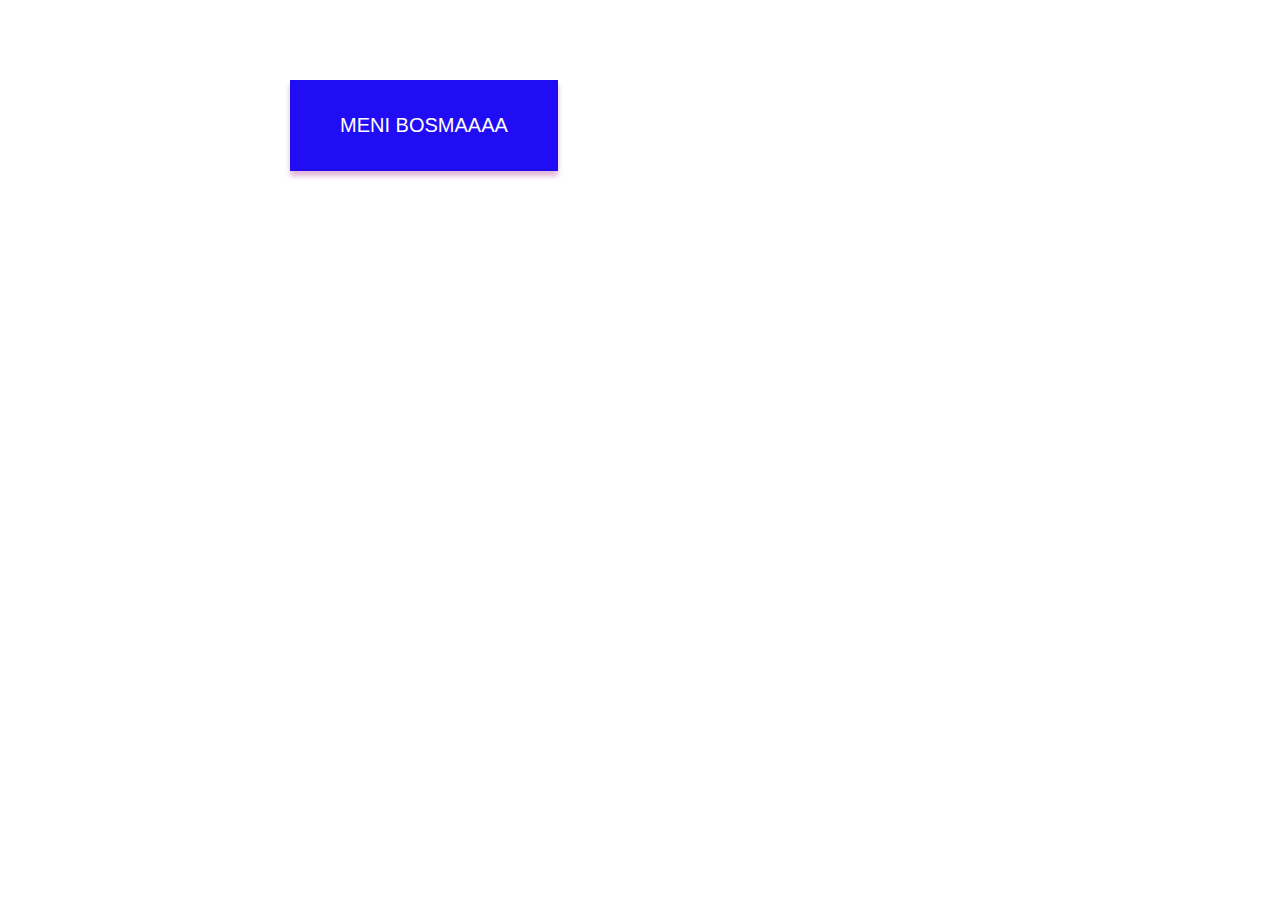
<file: animatsiyalar/button.effects/1-effect/index.html>
<html lang="en">
<head>
    <meta charset="UTF-8">
    <meta http-equiv="X-UA-Compatible" content="IE=edge">
    <meta name="viewport" content="width=device-width, initial-scale=1.0">
    <title>Effect with buttons </title>
    <link rel="stylesheet" href="effect.css">
</head>
<body>

    <div class="wrapper">
        <button class="btn" type="button">
            MENI BOSMAAAA
            <span></span>
            <span></span>
            <span></span>
            <span></span>
        </button>
    </div>
    
</body>
</html>
</file>
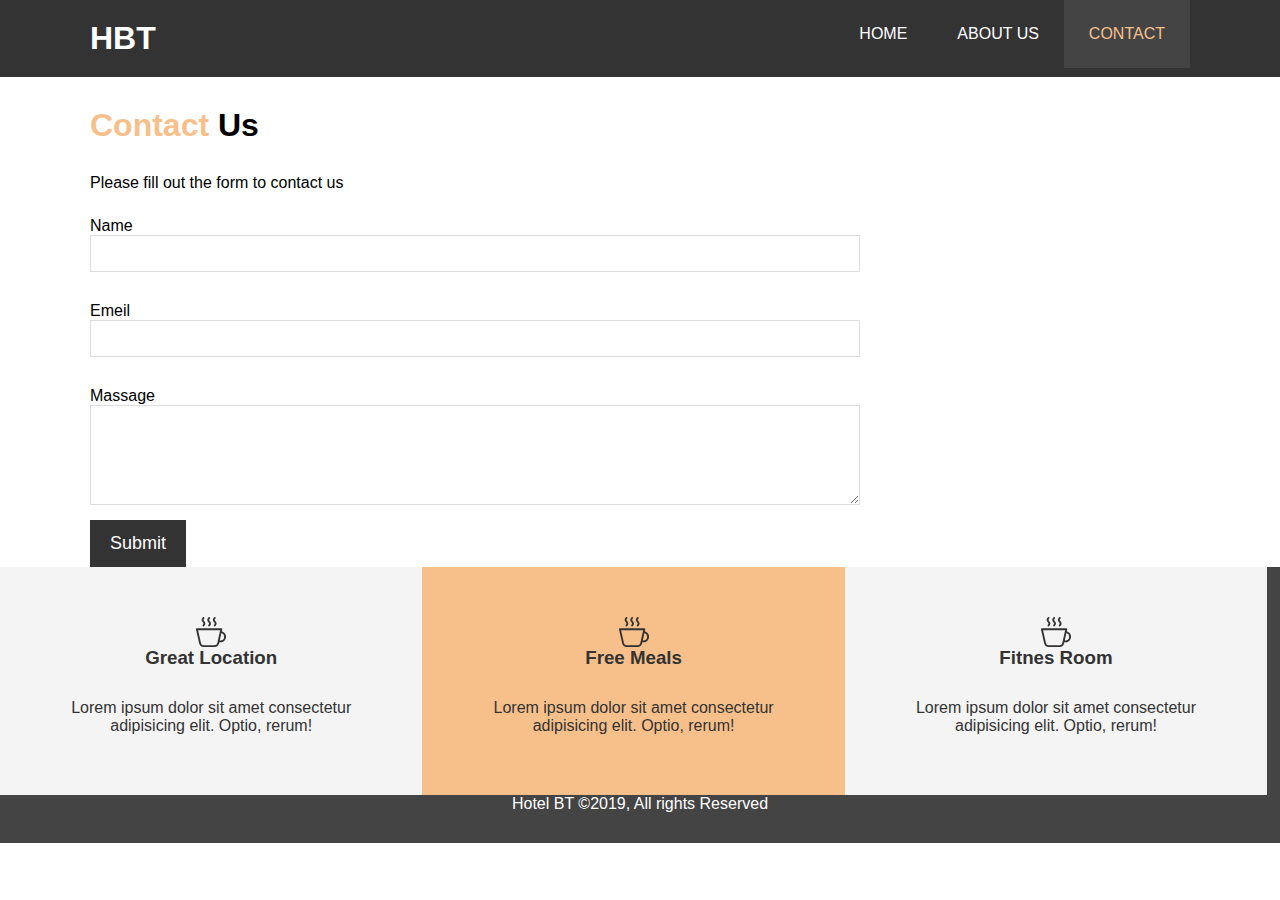
<file: html css proects/my 1-proect/contact.html>
<html lang="en">
<head>
    <meta charset="UTF-8">
    <meta http-equiv="X-UA-Compatible" content="IE=edge">
    <meta name="viewport" content="width=device-width, initial-scale=1.0">
    <title>hotel3</title>
    <link rel="stylesheet" href="main.css">
</head>
<body>
    
    <header>
        <nav id="navbar">
            <div class="container">
                <h1 class="logo"> <a href="#">HBT</a></h1>
                <ul>
                    <li><a href="index.html">HOME </a></li>
                    <li><a href="about.html"> ABOUT US</a></li>
                    <li><a href="contact.html" class="current"> CONTACT</a></li>
                </ul>
            </div>
        </nav>
    </header>

    <section id="contack-form">
        <div class="container">
            <div class="men">
            <h1><span class="text-primary">Contact</span> Us</h1>
            <p>Please fill out the form to contact us</p>
            </div>
            <form action="">

                <div class="form-group">

                    <label for="name">Name</label><br>
                    <input type="text" id="name" name="name">
                </div>

                <div class="form-group">

                    <label for="emeil">Emeil</label><br>
                    <input type="text" id="emeil" name="emeil">
                </div>

                <div class="form-group">

                    <label for="massage">Massage</label><br>
                   <textarea type="text" id="massage" name="massage"> </textarea>
                </div>
                <button class="btn">Submit</button>

            </form>

        </div>

    </section>

    <div class="clr"></div>


    <section id="features">
        <div class="box bg-light">
        
        <svg xmlns="http://www.w3.org/2000/svg" width="30" height="30" fill="currentColor" class="bi bi-cup-hot" viewBox="0 0 16 16">
            <path fill-rule="evenodd" d="M.5 6a.5.5 0 0 0-.488.608l1.652 7.434A2.5 2.5 0 0 0 4.104 16h5.792a2.5 2.5 0 0 0 2.44-1.958l.131-.59a3 3 0 0 0 1.3-5.854l.221-.99A.5.5 0 0 0 13.5 6H.5ZM13 12.5a2.01 2.01 0 0 1-.316-.025l.867-3.898A2.001 2.001 0 0 1 13 12.5ZM2.64 13.825 1.123 7h11.754l-1.517 6.825A1.5 1.5 0 0 1 9.896 15H4.104a1.5 1.5 0 0 1-1.464-1.175Z"/>
            <path d="m4.4.8-.003.004-.014.019a4.167 4.167 0 0 0-.204.31 2.327 2.327 0 0 0-.141.267c-.026.06-.034.092-.037.103v.004a.593.593 0 0 0 .091.248c.075.133.178.272.308.445l.01.012c.118.158.26.347.37.543.112.2.22.455.22.745 0 .188-.065.368-.119.494a3.31 3.31 0 0 1-.202.388 5.444 5.444 0 0 1-.253.382l-.018.025-.005.008-.002.002A.5.5 0 0 1 3.6 4.2l.003-.004.014-.019a4.149 4.149 0 0 0 .204-.31 2.06 2.06 0 0 0 .141-.267c.026-.06.034-.092.037-.103a.593.593 0 0 0-.09-.252A4.334 4.334 0 0 0 3.6 2.8l-.01-.012a5.099 5.099 0 0 1-.37-.543A1.53 1.53 0 0 1 3 1.5c0-.188.065-.368.119-.494.059-.138.134-.274.202-.388a5.446 5.446 0 0 1 .253-.382l.025-.035A.5.5 0 0 1 4.4.8Zm3 0-.003.004-.014.019a4.167 4.167 0 0 0-.204.31 2.327 2.327 0 0 0-.141.267c-.026.06-.034.092-.037.103v.004a.593.593 0 0 0 .091.248c.075.133.178.272.308.445l.01.012c.118.158.26.347.37.543.112.2.22.455.22.745 0 .188-.065.368-.119.494a3.31 3.31 0 0 1-.202.388 5.444 5.444 0 0 1-.253.382l-.018.025-.005.008-.002.002A.5.5 0 0 1 6.6 4.2l.003-.004.014-.019a4.149 4.149 0 0 0 .204-.31 2.06 2.06 0 0 0 .141-.267c.026-.06.034-.092.037-.103a.593.593 0 0 0-.09-.252A4.334 4.334 0 0 0 6.6 2.8l-.01-.012a5.099 5.099 0 0 1-.37-.543A1.53 1.53 0 0 1 6 1.5c0-.188.065-.368.119-.494.059-.138.134-.274.202-.388a5.446 5.446 0 0 1 .253-.382l.025-.035A.5.5 0 0 1 7.4.8Zm3 0-.003.004-.014.019a4.077 4.077 0 0 0-.204.31 2.337 2.337 0 0 0-.141.267c-.026.06-.034.092-.037.103v.004a.593.593 0 0 0 .091.248c.075.133.178.272.308.445l.01.012c.118.158.26.347.37.543.112.2.22.455.22.745 0 .188-.065.368-.119.494a3.198 3.198 0 0 1-.202.388 5.385 5.385 0 0 1-.252.382l-.019.025-.005.008-.002.002A.5.5 0 0 1 9.6 4.2l.003-.004.014-.019a4.149 4.149 0 0 0 .204-.31 2.06 2.06 0 0 0 .141-.267c.026-.06.034-.092.037-.103a.593.593 0 0 0-.09-.252A4.334 4.334 0 0 0 9.6 2.8l-.01-.012a5.099 5.099 0 0 1-.37-.543A1.53 1.53 0 0 1 9 1.5c0-.188.065-.368.119-.494.059-.138.134-.274.202-.388a5.446 5.446 0 0 1 .253-.382l.025-.035A.5.5 0 0 1 10.4.8Z"/>
          </svg>
          <h3>Great Location</h3>
          <p>Lorem ipsum dolor
             sit amet consectetur 
             adipisicing elit. Optio, rerum!</p>
        </div>

        <div class="box bg-primary">     
            <svg xmlns="http://www.w3.org/2000/svg" width="30" height="30" fill="currentColor" class="bi bi-cup-hot" viewBox="0 0 16 16">
                <path fill-rule="evenodd" d="M.5 6a.5.5 0 0 0-.488.608l1.652 7.434A2.5 2.5 0 0 0 4.104 16h5.792a2.5 2.5 0 0 0 2.44-1.958l.131-.59a3 3 0 0 0 1.3-5.854l.221-.99A.5.5 0 0 0 13.5 6H.5ZM13 12.5a2.01 2.01 0 0 1-.316-.025l.867-3.898A2.001 2.001 0 0 1 13 12.5ZM2.64 13.825 1.123 7h11.754l-1.517 6.825A1.5 1.5 0 0 1 9.896 15H4.104a1.5 1.5 0 0 1-1.464-1.175Z"/>
                <path d="m4.4.8-.003.004-.014.019a4.167 4.167 0 0 0-.204.31 2.327 2.327 0 0 0-.141.267c-.026.06-.034.092-.037.103v.004a.593.593 0 0 0 .091.248c.075.133.178.272.308.445l.01.012c.118.158.26.347.37.543.112.2.22.455.22.745 0 .188-.065.368-.119.494a3.31 3.31 0 0 1-.202.388 5.444 5.444 0 0 1-.253.382l-.018.025-.005.008-.002.002A.5.5 0 0 1 3.6 4.2l.003-.004.014-.019a4.149 4.149 0 0 0 .204-.31 2.06 2.06 0 0 0 .141-.267c.026-.06.034-.092.037-.103a.593.593 0 0 0-.09-.252A4.334 4.334 0 0 0 3.6 2.8l-.01-.012a5.099 5.099 0 0 1-.37-.543A1.53 1.53 0 0 1 3 1.5c0-.188.065-.368.119-.494.059-.138.134-.274.202-.388a5.446 5.446 0 0 1 .253-.382l.025-.035A.5.5 0 0 1 4.4.8Zm3 0-.003.004-.014.019a4.167 4.167 0 0 0-.204.31 2.327 2.327 0 0 0-.141.267c-.026.06-.034.092-.037.103v.004a.593.593 0 0 0 .091.248c.075.133.178.272.308.445l.01.012c.118.158.26.347.37.543.112.2.22.455.22.745 0 .188-.065.368-.119.494a3.31 3.31 0 0 1-.202.388 5.444 5.444 0 0 1-.253.382l-.018.025-.005.008-.002.002A.5.5 0 0 1 6.6 4.2l.003-.004.014-.019a4.149 4.149 0 0 0 .204-.31 2.06 2.06 0 0 0 .141-.267c.026-.06.034-.092.037-.103a.593.593 0 0 0-.09-.252A4.334 4.334 0 0 0 6.6 2.8l-.01-.012a5.099 5.099 0 0 1-.37-.543A1.53 1.53 0 0 1 6 1.5c0-.188.065-.368.119-.494.059-.138.134-.274.202-.388a5.446 5.446 0 0 1 .253-.382l.025-.035A.5.5 0 0 1 7.4.8Zm3 0-.003.004-.014.019a4.077 4.077 0 0 0-.204.31 2.337 2.337 0 0 0-.141.267c-.026.06-.034.092-.037.103v.004a.593.593 0 0 0 .091.248c.075.133.178.272.308.445l.01.012c.118.158.26.347.37.543.112.2.22.455.22.745 0 .188-.065.368-.119.494a3.198 3.198 0 0 1-.202.388 5.385 5.385 0 0 1-.252.382l-.019.025-.005.008-.002.002A.5.5 0 0 1 9.6 4.2l.003-.004.014-.019a4.149 4.149 0 0 0 .204-.31 2.06 2.06 0 0 0 .141-.267c.026-.06.034-.092.037-.103a.593.593 0 0 0-.09-.252A4.334 4.334 0 0 0 9.6 2.8l-.01-.012a5.099 5.099 0 0 1-.37-.543A1.53 1.53 0 0 1 9 1.5c0-.188.065-.368.119-.494.059-.138.134-.274.202-.388a5.446 5.446 0 0 1 .253-.382l.025-.035A.5.5 0 0 1 10.4.8Z"/>
              </svg>
              <h3>Free Meals</h3>
              <p>Lorem ipsum dolor
                 sit amet consectetur 
                 adipisicing elit. Optio, rerum!</p>
            </div>

            <div class="box bg-light">    
                <svg xmlns="http://www.w3.org/2000/svg" width="30" height="30" fill="currentColor" class="bi bi-cup-hot" viewBox="0 0 16 16">
                    <path fill-rule="evenodd" d="M.5 6a.5.5 0 0 0-.488.608l1.652 7.434A2.5 2.5 0 0 0 4.104 16h5.792a2.5 2.5 0 0 0 2.44-1.958l.131-.59a3 3 0 0 0 1.3-5.854l.221-.99A.5.5 0 0 0 13.5 6H.5ZM13 12.5a2.01 2.01 0 0 1-.316-.025l.867-3.898A2.001 2.001 0 0 1 13 12.5ZM2.64 13.825 1.123 7h11.754l-1.517 6.825A1.5 1.5 0 0 1 9.896 15H4.104a1.5 1.5 0 0 1-1.464-1.175Z"/>
                    <path d="m4.4.8-.003.004-.014.019a4.167 4.167 0 0 0-.204.31 2.327 2.327 0 0 0-.141.267c-.026.06-.034.092-.037.103v.004a.593.593 0 0 0 .091.248c.075.133.178.272.308.445l.01.012c.118.158.26.347.37.543.112.2.22.455.22.745 0 .188-.065.368-.119.494a3.31 3.31 0 0 1-.202.388 5.444 5.444 0 0 1-.253.382l-.018.025-.005.008-.002.002A.5.5 0 0 1 3.6 4.2l.003-.004.014-.019a4.149 4.149 0 0 0 .204-.31 2.06 2.06 0 0 0 .141-.267c.026-.06.034-.092.037-.103a.593.593 0 0 0-.09-.252A4.334 4.334 0 0 0 3.6 2.8l-.01-.012a5.099 5.099 0 0 1-.37-.543A1.53 1.53 0 0 1 3 1.5c0-.188.065-.368.119-.494.059-.138.134-.274.202-.388a5.446 5.446 0 0 1 .253-.382l.025-.035A.5.5 0 0 1 4.4.8Zm3 0-.003.004-.014.019a4.167 4.167 0 0 0-.204.31 2.327 2.327 0 0 0-.141.267c-.026.06-.034.092-.037.103v.004a.593.593 0 0 0 .091.248c.075.133.178.272.308.445l.01.012c.118.158.26.347.37.543.112.2.22.455.22.745 0 .188-.065.368-.119.494a3.31 3.31 0 0 1-.202.388 5.444 5.444 0 0 1-.253.382l-.018.025-.005.008-.002.002A.5.5 0 0 1 6.6 4.2l.003-.004.014-.019a4.149 4.149 0 0 0 .204-.31 2.06 2.06 0 0 0 .141-.267c.026-.06.034-.092.037-.103a.593.593 0 0 0-.09-.252A4.334 4.334 0 0 0 6.6 2.8l-.01-.012a5.099 5.099 0 0 1-.37-.543A1.53 1.53 0 0 1 6 1.5c0-.188.065-.368.119-.494.059-.138.134-.274.202-.388a5.446 5.446 0 0 1 .253-.382l.025-.035A.5.5 0 0 1 7.4.8Zm3 0-.003.004-.014.019a4.077 4.077 0 0 0-.204.31 2.337 2.337 0 0 0-.141.267c-.026.06-.034.092-.037.103v.004a.593.593 0 0 0 .091.248c.075.133.178.272.308.445l.01.012c.118.158.26.347.37.543.112.2.22.455.22.745 0 .188-.065.368-.119.494a3.198 3.198 0 0 1-.202.388 5.385 5.385 0 0 1-.252.382l-.019.025-.005.008-.002.002A.5.5 0 0 1 9.6 4.2l.003-.004.014-.019a4.149 4.149 0 0 0 .204-.31 2.06 2.06 0 0 0 .141-.267c.026-.06.034-.092.037-.103a.593.593 0 0 0-.09-.252A4.334 4.334 0 0 0 9.6 2.8l-.01-.012a5.099 5.099 0 0 1-.37-.543A1.53 1.53 0 0 1 9 1.5c0-.188.065-.368.119-.494.059-.138.134-.274.202-.388a5.446 5.446 0 0 1 .253-.382l.025-.035A.5.5 0 0 1 10.4.8Z"/>
                  </svg>
                  <h3>Fitnes Room</h3>
                  <p>Lorem ipsum dolor
                     sit amet consectetur 
                     adipisicing elit. Optio, rerum!</p>
                </div>

    </section>

    <footer id="main-footer">
        <p>
            Hotel BT &copy;2019, All rights Reserved
        </p>
    </footer>
    

</body>
</html>
</file>
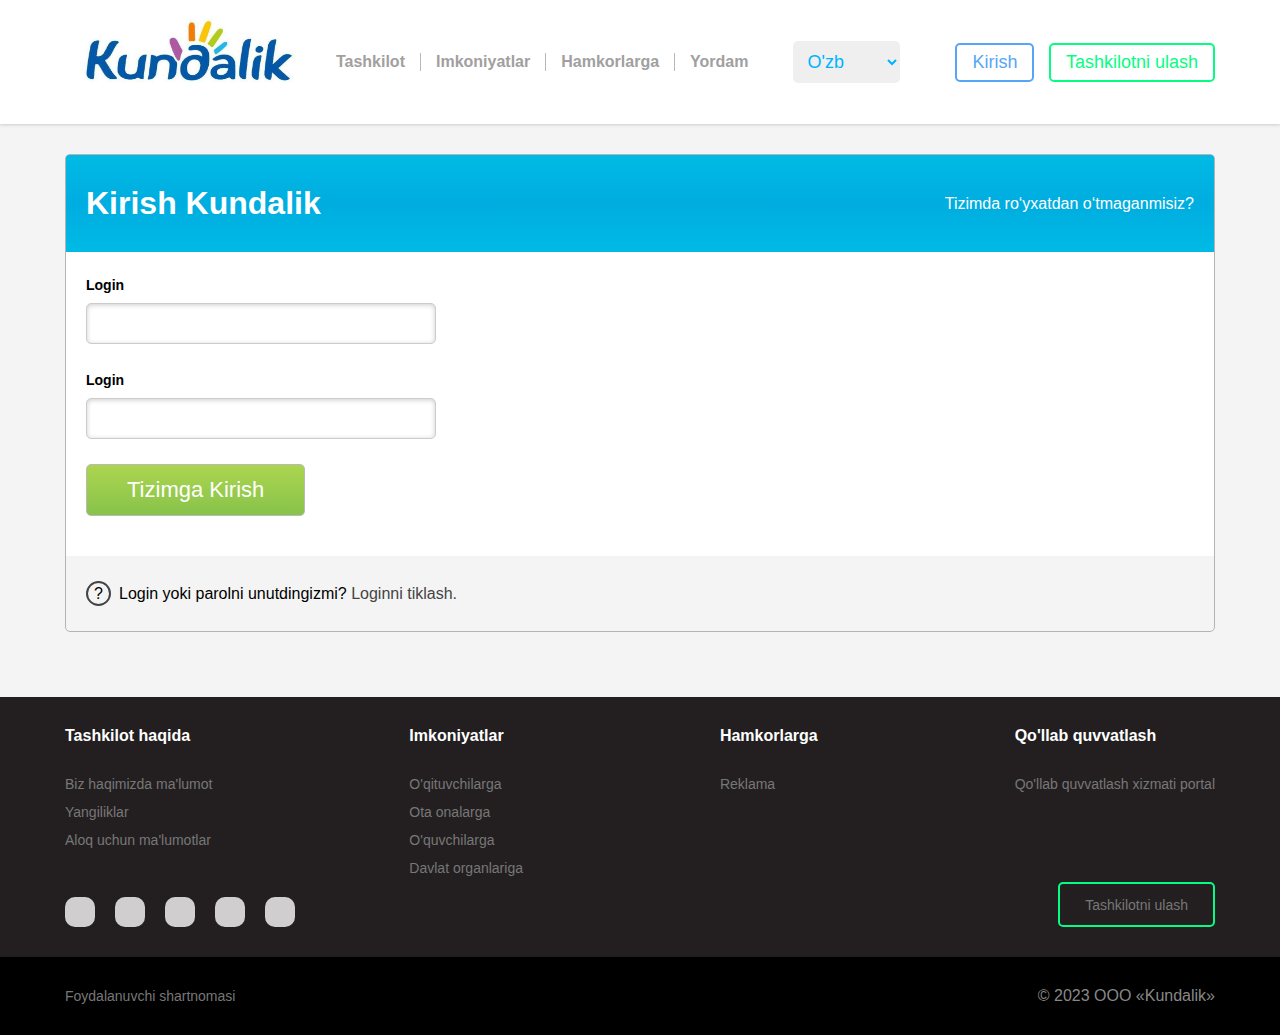
<file: kundalik.com maktab/page-1/abouty.html>
<!DOCTYPE html>
<html lang="en">
<head>
    <meta charset="UTF-8">
    <meta http-equiv="X-UA-Compatible" content="IE=edge">
    <meta name="viewport" content="width=device-width, initial-scale=1.0">
    <title>Document</title>
    <link rel="stylesheet" href="kundalik.css">
    <link rel="stylesheet" href="login.css">
    <link rel="stylesheet" href="https://cdnjs.cloudflare.com/ajax/libs/font-awesome/6.2.1/css/all.min.css" integrity="sha512-MV7K8+y+gLIBoVD59lQIYicR65iaqukzvf/nwasF0nqhPay5w/9lJmVM2hMDcnK1OnMGCdVK+iQrJ7lzPJQd1w==" crossorigin="anonymous" referrerpolicy="no-referrer" />
</head>
<body>

    <div class="wrapper">
        <div class="shaddow rrr">
            <div class="main-wrapper">
                <div class="navbar">
                    <div class="navbar-img">
                        <img src="img/e4398d2fa8d9bee9576ad2ee09d1a2ae.jpg" alt="">
                    </div>
                    <div class="nav-section">
                        <div class="links">
                            <ul>
                                <li><a href="#">Tashkilot</a></li>
                                <li><a href="#">Imkoniyatlar</a></li>
                                <li><a href="#">Hamkorlarga</a></li>
                                <li><a href="#">Yordam</a></li>
                            </ul>
                        </div>
                        <div class="language-nav">
                            <select>
                                <option value="UZ">O'zb</option>
                                <option value="RU">Русский</option>
                            </select>
                        </div>
                        <div class="nav-buttons">
                            <button class="btn-info"><a href="abouty.html">Kirish</a></button>
                            <button class="btn-success"><a href="#">Tashkilotni ulash</a></button>
                        </div>
                    </div>
                </div>
            </div>
        </div>

        <div class="main-wrapper middler">
            <div class="top-section">
                <h1>Kirish Kundalik</h1>
                <a href="#" class="kkk">Tizimda ro‘yxatdan o‘tmaganmisiz?</a>
            </div>
            <div class="middle-section">
                <form action="">
                    <label for="input1">Login</label>
                    <input type="email" id="input1" class="input">
                    <br><br>
                    <label for="input2" class="fm">Login</label>
                    <input type="password" id="input2" class="input">
                    <i class="fa-solid fa-eye"></i>
                </form>
                <button class="btn">Tizimga Kirish</button>
            </div>
            <div class="bottom-section">
                <div class="cirle">?</div>
                <div class="ccc">Login yoki parolni unutdingizmi?<a href="#"> Loginni tiklash.</a></div>
            </div>
        </div>
        <footer class="footer">
            <div class="footer-menu main-wrapper">
                <div class="footer-menu-links">
                    <div class="col-3">
                        <h5>Tashkilot haqida</h5>
                        <p><a href="#">Biz haqimizda ma'lumot</a></p>
                        <p><a href="#">Yangiliklar</a></p>
                        <p><a href="#">Aloq uchun ma'lumotlar</a></p>
                    </div>
                    <div class="col-3">
                        <h5>Imkoniyatlar</h5>
                        <p><a href="#">O'qituvchilarga</a></p>
                        <p><a href="#">Ota onalarga</a></p>
                        <p><a href="#">O'quvchilarga</a></p>
                        <p><a href="#">Davlat organlariga</a></p>
                    </div>
                    <div class="col-3">
                        <h5>Hamkorlarga</h5>
                        <p><a href="#">Reklama</a></p>                        
                    </div>
                    <div class="col-3">
                        <h5>Qo'llab quvvatlash</h5>
                        <p><a href="#">Qo'llab quvvatlash xizmati portal</a></p>
                    </div>
                </div>
                <div class="footer-menu-icons">
                    <div class="icons">
                        <div class="icon" style="margin-left: 0;">
                            <i class="fa-brands fa-facebook"></i>
                        </div>
                        <div class="icon">
                            <i class="fa-brands fa-instagram"></i>
                        </div>
                        <div class="icon">
                            <i class="fa-brands fa-telegram"></i>
                        </div>
                        <div class="icon">
                            <i class="fa-brands fa-youtube"></i>
                        </div>
                        <div class="icon">
                            <i class="fa-solid fa-m"></i>
                        </div>
                    </div>
                    <button class="btn-success qor">
                        <a href="#">Tashkilotni ulash</a>
                    </button>
                </div>
            </div>
            <div class="footer-copyright">
                <div class="main-wrapper liw">
                    <a href="#">Foydalanuvchi shartnomasi</a>
                    <p class="oq">© 2023 ООО «Kundalik»</p>
                </div>
            </div>
        </footer>

    </div>

</body>
</html>
</file>
<file: animatsiyalar/button.effects/1-effect/effect.css>
.wrapper{
    width: 700px;
    margin: 5rem auto;
    font-family: sans-serif;
}
.btn{
    background-color: #200df3;
    color: #fff;
    border: 2px solid #200df3;
    padding: 2rem 3rem;
    font-size:20px;
    position: relative;
    box-sizing: border-box;
    box-shadow: 0px 5px 5px rgba(162, 12, 117, 0.3);
}

.btn span{
    position: absolute;
    display: block;
    width: 100%;
    height: 2px;
    background-color: #ff0004;
    transition: all .6s;
}

.btn span:nth-child(odd){
    width: 0;
    height: 4px;
}
.btn span:nth-child(even){
    height: 0;
    width: 4px;
}

.btn span:nth-child(1){
    left: 0;
    top: 0;
    box-shadow: 0px -10px 10px rgba(162, 12, 117, 0.3);
}
.btn span:nth-child(2){
    left: 0;
    bottom: 0;
}

.btn span:nth-child(3){
    right: 0;
    bottom: 0;
}

.btn span:nth-child(4){
    right: 0;
    top: 0;
}

.btn:hover span:nth-child(odd){
    width: 100%;
}

.btn:hover span:nth-child(even){
    height: 100%;
}

.btn:hover{
    font-size: -1rem;
}
</file>
<file: kundalik.com maktab/page-1/kundalik.css>
*{
    margin: 0;
    padding: 0;
    box-sizing: border-box;
    font-family: sans-serif;
}
.wrapper{
    width: 100%;
}
.main-wrapper{
    width: 1150px;
    margin: 0 auto;
}
.navbar-img img{
    width: 250px;
    height: 120px;
    background-size: cover;
}
.navbar{
    display: flex;
    align-items: center;
    justify-content: space-between;
}
.nav-section{
    display: flex;
    align-items: center;
}
ul{
    list-style: none;
    display: flex;
}
ul li a{
    text-decoration: none;
    color: #a1a0a0;
    transition: 0.3s;
}
ul li a:hover{
    color: #222;
}
ul li{
    padding: 0 15px;
    border-right: 1px solid #b9b8b8;
    font-weight: bold;
}
ul li:last-child{
    border: none;
}
.language-nav{
    margin-left: 30px;
}
.language-nav select{
    border: none;
    outline: none;
    color: rgb(0, 179, 255);
    padding: 10px;
    border-radius: 5px;
    transition: all .3s;
    font-size: 18px;
}
.language-nav select:hover{
    background-color: #e6f9f9;
}
.language-nav select option{
    color: black;
    border: none;
}
a{
    text-decoration: none !important;
}
.nav-buttons{
    margin-left: 50px;
}
.btn-info{
    border: 2px solid #57a5f9;
    border-radius: 5px;
    padding: 7px 15px;
    background-color: #fff;
    transition: all .3s;
    margin: 0 10px 0 5px;
}
.btn-info:hover{
    background-color: #57a5f9;
}
.btn-info a{
    color: #57a5f9;
    font-size: 18px;
}
.btn-info:hover a{
    color: #fff;
}

.btn-success{
    border: 2px solid #06fd82;
    border-radius: 5px;
    padding: 7px 15px;
    background-color: #fff;
    transition: all .3s;
}
.btn-success:hover{
    background-color: #06fd82;
}
.btn-success a{
    color: #06fd82;
    font-size: 18px;
}
.btn-success:hover a{
    color: #fff;
}
.w-100{
    width: 100%;
    height: 500px;
    position: relative;
}
.middle{
    position: relative;
    height: 500px;
}
/* .w-100::before{
    content: '';
    background-color: #06fd82;
    width: 100px;
    height: 100px;
    z-index: 1;
    position: absolute;
    left: 0;
    bottom: 0;
    top: 0;
    right: 0;
} */
.opocityd{
    position: absolute;
    width: 100%;
    height: 100%;
    opacity: 0.7;
    background-color: #b0b1b1f5;
    top:0;
}
.jek h1{
    color: rgb(255, 0, 0);
    font-size: 35px;
    margin-bottom: 20px;
}
.jek p{
    color: rgb(255, 0, 0);
    font-size: 18px;
    line-height: 25px;
}
.jek{
    
}

.jek-button{
    background-image: linear-gradient(rgb(232, 231, 231), rgb(205, 205, 207));
    padding: 10px 20px;
    border: none;
    border-radius: 20px;
    cursor: pointer;
    box-shadow: 0 2px 5px #ccc;
    margin-top: 50px;
}
.jek-button a{
    color: #000;
    font-size: 16px;
    font-family: serif; 
    transition: all 0.3s;

}
.jek-button:hover a{
    color: rgb(0, 64, 255);
}
.masofa{
    height: 300px;
}

.flexx{
    display: flex;
    align-items: center;
    justify-content: space-between;
    position: absolute;
    top: 40px;
    left: 0;
    right: 0;
}
img{
    width: 100%;
    height: 100%;
}
.bottom{
    position: relative;
    width: 100%;
    height: 80px;
    background-color: rgba(0, 0, 0, 0.557);
    position: absolute;
    bottom: 0;
}
.imgg{
    width: 150px;
    height: 85px;
    transition: all .3s;
    border-radius: 5px;
}
.imgg:hover h5{
    color: #57a5f9;
}
.imgg:hover {
    box-shadow: 0 3px 5px #444;
}
.imgg img{
    width: 100%;
    background-color: #fff;
    border-radius: 5px;
}
.imgg{
    text-align: center;
}
.imgg h5{
    color: #333;
    font-size: 14px;
    transition: all .3s;
}
.intro-bottom{
    width: 700px;
    margin: auto;
    display: flex;
    justify-content: space-between;
    position: absolute;
    left: 0;
    right: 0;
    bottom: -15px;
}
.footer{
    background-color: #231f20;
    margin-top: 65px;
}
.footer h5{
    color: #fff;
    font-size: 16px;
    padding: 30px 0 25px 0;
}
.footer a{
    color: #777;
    font-size: 14px;
    transition: all .3s;
}
.footer a:hover{
    color: #128a3a;
}
.footer p{
    padding: 5px 0;
}
.footer-menu-links{
    display: flex;
    justify-content: space-between;
}
.icon{
    width: 30px;
    height: 30px;
    background-color: #e1e0e0e8;
    display: flex;
    justify-content: center;
    align-items: center;
    border-radius: 10px;
    margin: 0 10px;
    transition: .3s;
}
.icons{
    display: flex;
    margin-top: 15px;
}
i{
    font-size: 20px;
    transition: .3s;
    color: #333;
}
.icon:hover i{
    color: #000;
}
.icon:hover{
    background-color: #fff;
}

.footer-menu-icons{
    display: flex;
    justify-content: space-between;
    padding-bottom: 30px;
}
.rrr{
    box-shadow: 0 1px 3px #ccc;
}
.qor{
    background-color: transparent;
    padding: 0 25px;
}
.qor:hover a{
    color: #fff;
}
.liw{
    display: flex;
    justify-content: space-between;
    align-items: center;
}
.footer-copyright{
    background-color: #000;
}
.oq{
    color: #888;
    margin: 25px 0;
}
</file>
<file: kundalik.com maktab/page-1/login.css>
*{
    margin: 0;padding: 0;box-sizing: border-box;font-family: sans-serif;
}
body{
    background-color: #f4f4f4;
}
.middler{
    margin-top: 30px;
    border: 1px solid rgb(181, 180, 180);
    border-radius: 5px;
}
.rrr{
    background-color: #fff;
}
.top-section{
    display: flex;
    justify-content: space-between;
    padding: 30px 20px;
    background-image: linear-gradient(#00bae5, #00ade0, #00bae5);
    align-items: center;
    border-top-left-radius: 3px;
    border-top-right-radius: 3px;
}
.top-section .kkk{
    margin: 0;
    color: #fff;
}
.top-section h1{
    color:#fff;
}
label{
    color: #000;
    font-size: 14px;
    font-weight: bold;
    padding-bottom: 10px;
    margin: 0;
    display: block;
}
.middle-section{
    padding: 0 20px;
    padding-top: 25px;
    background-color: #fff;
}
.input{
    border: 1px solid #ccc;
    border-radius: 5px;
    padding: 12px;
    width: 350px;
    box-shadow: inset 0 1px 5px #ccc;
    position: relative;
}
.input:focus{
    border-color: #00ade0;
    outline: none;
}
.fm{
    margin-top: 10px;
}
i{
    position: absolute;
    left: 530px;
    margin-top: 12px;
    font-size: 16px;
    cursor: pointer;
}
#input2{
    display: inline;
}
.btn{
    border: 1px solid #bbbaba;
    padding: 12px 40px;
    border-radius: 5px;
    background-image: linear-gradient(#acd550, #87c34a);
    font-size: 22px;
    color: #fff;
    cursor: pointer;
    margin-top: 25px;
    margin-bottom: 40px;
}
.btn:hover{
    background-image: linear-gradient(#acd156, #79af42);
}
.bottom-section{
    display: flex;
    align-items: center;
    margin-top: 25px;
    margin-bottom: 25px;
}
.cirle{
    width: 25px;
    height: 25px;
    border-radius: 50%;
    border: 2px solid #444;
    display: flex;align-items: center;justify-content: center;
    margin-right: 8px;
    margin-left: 20px;
}
.ccc a{
    color: #444;
    transition: all .2s;
}
.ccc a:hover{
    color: green;
}
</file>
<file: html css proects/my 1-proect/main.css>
/* Reset*/

*{
    margin: 0;
    padding: 0;
    box-sizing: border-box;
}

/* main styling */

html body{
    font-family: sans-serif;
}

a{
    color: #333;
    text-decoration: none;
}

h1, h2, h3 {
    padding-bottom: 20px;
}

p{
    margin: 10px 0px;
}


#navbar{
    background-color: #333;
    color: #fff;
    overflow: auto;
}

#navbar a {
    color: #fff;
}

#navbar h1{
    float: left;
    padding-top: 20px;
}

#navbar ul{
    float: right;
    list-style: none;

}

#navbar ul li{
    float: left;
}

#navbar ul li a{
    display: inline-block;
    padding: 25px;
}

#navbar ul li a:hover,
#navbar ul li a.current {
    background-color: #444;
    color:#f7c08a;
}

.container{
    max-width: 1100px;
    margin: auto;
}

.text-primary{
    color: #f7c08a;
}

.lead{
    font-size: 20px;
}

.btn{
    display: inline-block;
    font-size: 18px;
    color: #fff;
    padding: 13px 20px;
    background-color: #333;
    border: none;
    cursor: pointer;
}

.btn:hover{
    background-color: #f7c08a;
    color: #333;
}

.btn-light{
    background-color: #f4f4f4;
    color: #333;
}

.btn-dark{
    background-color: #333;
    color: #fff;
}

.bg-dark{
color: #fff;
    background-color: #333;
}

.bg-light{
    background-color: #f4f4f4;
    color:#333;
}

.bg-primary{
    background-color: #f7c08a;
    color: #333;
}


.clr{
    clear: both;
}

/*showcase section*/

.showcase{
    background-image: url(../animatsiyalar/pexels-photo-14146724.webp);
    background-repeat: no-repeat;
    background-position: center;
    background-size: cover;
    width: 100%;
    height: 600px;
}

.showcase .showcase-content{
    text-align: center;
    color: #fff;
    padding-top: 170px;
}
.showcase h1{
    font-size: 60px;
}

.showcase p{
    padding-bottom: 20px;
    font-size: 20px;
}

#home-info{
    height: 400px;
}

#home-info .info-img {
    float: left;
    width: 50%;
    height: 100%;
    background-image: url(../animatsiyalar/pexels-photo-8916599.jpeg);
}

#home-info .info-content{
    float: right;
    width: 50%;
    height: 100%;
    padding: 50px 30px;
    text-align: center;
}

#home-info .info-content{
    padding-bottom: 20px;
    font-size: 18px;
}

/*features Section*/

.box{
    width: 33%;
    float: left;
    padding: 50px;
    text-align: center;
    box-sizing: border-box;
}
.box i{
    margin-bottom: 10px;
}

#main-footer{
    text-align: center;
    background-color: #444;
    color: #fff;
    padding: 20px;
}

/*about us page*/

#about-info{
    padding: 20px 0px;
    display: inline-block;
    width: 100%;
}

#about-info .info-right{
    float: right;
    width: 50%;
    min-height: 100%;
}

#about-info .info-right img{
    display: block;
    margin: auto;
    width: 70%;
    border-radius: 50%;
}

#about-info .info-left {
    float: left;
    width: 50%;
    min-height: 100%;
}

/*testimonial section*/

#testimonials .container{
    height: 600px;
    padding-top: 100px;
    background-image: url(../animatsiyalar/pexels-photo-8916599.jpeg);
    background-repeat: no-repeat;
    background-size: cover;
}

#testimonials h1{
    color: #fff;
    text-align: center;
    padding-bottom: 40px;
    font-size: 34px;
    width: 100%;
    height: 100%;
}

#testimonials .testimonal{
    padding: 20px;
    margin-bottom: 40px;
    border-radius: 5px;
    opacity: 0,9;
}

#testimonials .testimonal img{
    width: 100px;
    float: left;
    margin-right: 20px;
    border-radius: 50px;
}

/*contact us page */

input, textarea{
    width: 70%;
    border: 1px solid #ddd;
}

.form-group input{
    padding: 10;
}

.form-group {
    padding: 15 0;
}

textarea{
    height: 100px;
}

.men h1{
    margin-top: 30px;
}
</file>
